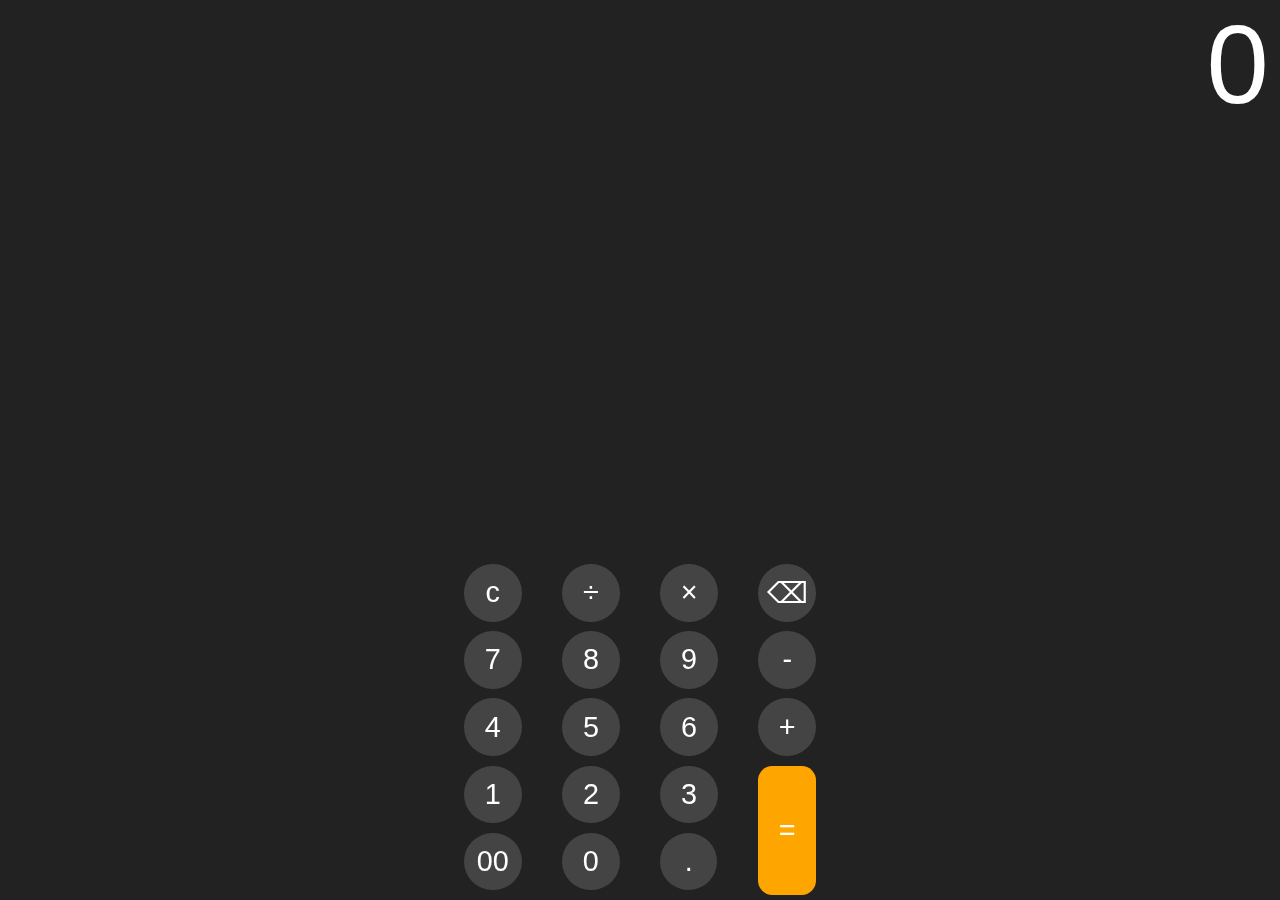
<file: calculator/Index.htm>
<!DOCTYPE html>
<html>

<head>
  <meta charset="UTF-8">
  <meta name="viewport" content="width=device-width, initial-scale=1">
  <link rel="apple-touch-icon" sizes="180x180" href="icon/apple-touch-icon.png">
<link rel="icon" type="image/png" sizes="32x32" href="icon/favicon-32x32.png">
<link rel="icon" type="image/png" sizes="16x16" href="icon/favicon-16x16.png">
<link rel="manifest" href="/site.webmanifest">
<link rel="mask-icon" href="icon/safari-pinned-tab.svg" color="#5bbad5">
<meta name="msapplication-TileColor" content="#da532c">
<meta name="theme-color" content="#ffffff">
  <meta name="description" content="smiles... Avatrix calculator version 1.0 is out check it out.">
<meta name="keywords" content="calculator,web application,web app">
<meta name="author" content="oluwa gifted">
  <title>Avatrix calculator [ version 1.0 ]</title>
      <link rel="stylesheet" href="style.css">
</head>

<body>
  
  <div>
    <div id="calculate"></div>
    <div id="result">0</div>
  </div>
  
  <div class="calculatorbtns">
    <div class="r1">
    <div onclick="$c()">c</div>
    <div onclick="$dv()">÷</div>
    <div onclick="$mu()">×</div>
    <div onclick="del()">&#9003</div>
    </div>
    <div class="r2">
    <div onclick="$7()">7</div>
    <div onclick="$8()">8</div>
    <div onclick="$9()">9</div>
    <div onclick="$mi()">-</div>
    </div>
    <div class="r3">
    <div onclick="$4()">4</div>
    <div onclick="$5()">5</div>
    <div onclick="$6()">6</div>
    <div onclick="$pl()">+</div>
    </div>
    <div class="r4">
    <div onclick="$1()">1</div>
    <div onclick="$2()">2</div>
    <div onclick="$3()">3</div>
    <div onclick="$eq()">=</div>
    </div>
    <div class="r5">
    <div onclick="$pc()">00</div>
    <div onclick="$0()">0</div>
    <div onclick="$dt()">.</div>
    </div>
  </div>
  <script src="main.js"> </script>
</body>

    </html>
</file>
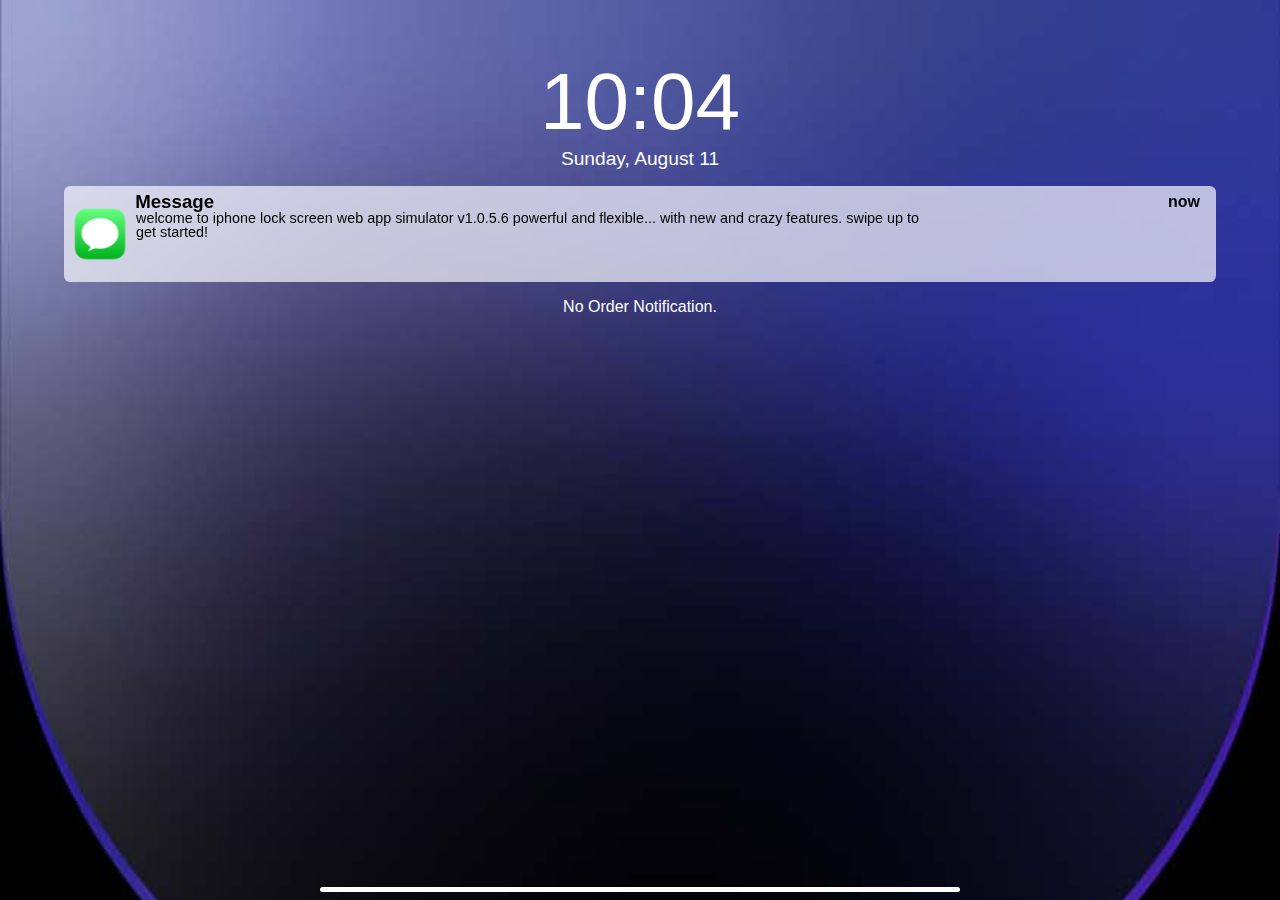
<file: Iphone_lock/index.html>
<!DOCTYPE html>
<html>

<head>
  <meta charset="UTF-8">
  <meta name="viewport" content="width=device-width, initial-scale=1">
  <title>iphone screen lock</title>
  <style>
  @keyframes notify{
    0%{transform: scale(0,0)}
    100%{transform: scale(1,1)}
  }
  body{
    margin: 0;
    -webkit-user-select: none;
    font-family: sans-serif;
  }
    #box1{
      width: 100%;
      height: 100vh;
      background: url("img/028807488440589bb5c7a186250153cf.png");
    background-size: cover;
      box-sizing: border-box;
      -moz-box-sizing: border-box;
      -webkit-box-sizing: border-box;
     padding-top: 3.5em;
     
    }
    
       #box2{
      width: 100%;
      height: 100vh;
      background-image: url("img/028807488440589bb5c7a186250153cf.png");
      background-size: cover;
      background-position: 50% 50%;
      box-sizing: border-box;
      -moz-box-sizing: border-box;
      -webkit-box-sizing: border-box;
      padding-top: 3.5em;
      position: relative;
      display: none;
     
    }
    
    #box #img{
      width: 100%;
    }
    
    .notification{
      width: 90%;
      height: 6em;
      margin: 1em auto;
      background: rgba(249, 249, 255, 0.7);
      backdrop-filter: blur(4px);
      border-radius: 0.4em;
      display: flex;
      align-items: center;
      padding: 0.5em;
       box-sizing: border-box;
      -moz-box-sizing: border-box;
      -webkit-box-sizing: border-box;
      position: relative;
      animation: notify 1s;
      
    }
    
    .notification img{
      width: 3.5em;
      height: 3.5em;
    }
    
    #time, #time2{
      font-size: 5em;
      color: white;
      font-weight: 300;
      text-align: center;
      margin: 0;
    }
    
    .date, .date2{
      color: white;
      font-size: 1.2em;
      text-align: center;
      text-transform: capitalize;
      margin: 0;
    }
    
    .bx{
      width: 70%;
      margin: 0.7em 0em 0em 0.5em;
      position: relative;
    }
    
    .notification h3{
      margin: 0;
      position: absolute;
      top: 5%;
      left: 3.8em;
      text-transform: capitalize;
    }
    
    .notification h4{
      margin: 0;
      position: absolute;
      top: 7%;
      right: 1em;
      text-transform: capitalize;
    }
    
    .xp{
      height: 4em;
      line-height: 1em;
      overflow: hidden;
      margin: 0;
      font-size: 0.9em;
    }
    
    .non{
      color: white;
      text-align: center;
      text-transform: capitalize;
    }
    
    .nbar{
      width: 50%;
      height: 0.3em;
      background: white;
      border-radius: 0.5em;
      position: absolute;
      bottom: 0.5em;
      left: 25%;
    }
    

    
    #mhead{
      width: 15em;
      height: 2em;
      box-sizing: border-box;
      -moz-box-sizing: border-box;
      -webkit-box-sizing: border-box;
      background: whitesmoke;
      margin: 0.5em;
      border: 1px solid lightgray;
      border-radius: 0.3em;
      padding: 0em 0.3em;
      
    }
    #mbody{
      width: 15em;
      box-sizing: border-box;
      -moz-box-sizing: border-box;
      -webkit-box-sizing: border-box;
      background: whitesmoke;
      resize: none;
      margin: 0.5em;
      border: 1px solid lightgray;
      border-radius: 0.3em;
      padding: 0.3em;
    }
    
    #lang{
      width: 15em;
      margin: 0.5em;
      box-sizing: border-box;
      -moz-box-sizing: border-box;
      -webkit-box-sizing: border-box;
      border: 1px solid lightgray;
      border-radius: 0.3em;
      padding: 0.3em;
    }
    
    #micon{
      width: 15em;
      margin: 0.5em;
    }
    
        #awall{
      width: 15em;
      margin: 0.5em;
    }
    
    label{
      display: inline-block;
      margin: 2em 0em 0em 0.5em;
      text-transform: capitalize;
    }
    
    #gen{
      width: 12.5em;
      height: 2em;
      background: dodgerblue;
      margin: 0.5em;
      display: flex;
      justify-content: center;
      align-items: center;
      border-radius: 0.5em;
      color: white;
      text-transform: capitalize;
    }
    
    .mxicon{
      width: 1.5em !important;
      height: 1.5em !important;
      position: absolute;
      bottom: 1em;
      left: 2.7em;
    }
    
    #xmicon{
      border-radius: 50%;
    }
    
    #input_box{
      display: none;
    }

  </style>
</head>

<body>
  <!--<input type="file" id="file_input" >
  -->
  <div id="box1">
      
  <h1 id="time">10:04</h1>
  <p class="date">Sunday, august 11</p>
  <div class="notification">
    <img src="img/Apple_Messages-512.png" alt="/1704394767750.jpg">
    <h3>message</h3>
    <h4>now</h4>
    <div class="bx">
    <p class="xp">welcome to iphone lock screen
    web app simulator v1.0.5.6 powerful and 
    flexible... with new and crazy features.
    swipe up to get started!</p></div>
  </div>
  <p class="non">no order notification.</p>
</div>
</div>

<div class="nbar"></div>
</div>


<div id="input_box">
  <input type="text" id="mhead" placeholder="message header">
  <br>
  <textarea name="" id="mbody" cols="30" rows="10" placeholder="message"></textarea>
  <br>
  <select name="" id="lang">
    <option value="English">English</option>
    <option value="Brazil">Brazil</option>
  </select>
  <br>
  <label for="micon">add message icon</label>
  <br>
  <input type="file" name="" id="micon">
    <br>
  <label for="awall">add wallpaper</label>
  <br>
  <input type="file" name="" id="awall">
  <div id="gen">
    generate
  </div>
</div>

  <div id="box2">
      
  <h1 id="time2">10:04</h1>
  <p class="date2">Sunday, august 11</p>
  <div class="notification notx">
    <img src="img/Apple_Messages-512.png" alt="/1704394767750.jpg" id="xmicon">
    <img src="img/Apple_Messages-512.png" alt="" class="mxicon">
    <h3 class="mes">message</h3>
    <h4>now</h4>
    <div class="bx">
    <p class="xp xp2">welcome to iphone lock screen
    web app simulator v1.0.5.6 powerful and 
    flexible... with new and crazy features.
    swipe up to get started!</p></div>
  </div>
  <p class="non non2">no order notification.</p>
  <div class="nbar"></div>
</div>




<script>
let input_box = document.getElementById("input_box");
 let time = document.getElementById("time");
 let time2 = document.getElementById("time2");
  const box1 = document.getElementById("box1");
  const box2 = document.getElementById("box2");
 let dated = document.querySelector(".date");
 let dated2 = document.querySelector(".date2");
 let mhead = document.querySelector("#mhead");
 
  let mes = document.querySelector(".mes");
  let lang = document.querySelector("#lang");
  let xp = document.querySelector(".xp2");
  let mbody = document.querySelector("#mbody");
  let notx = document.querySelector(".notx");
 let gen = document.querySelector("#gen");
  let awall = document.getElementById("awall");
  let micon = document.getElementById("micon");
  let xmicon = document.getElementById("xmicon");
  let non = document.querySelector(".non2");
 
 let initialTouchY = 0;
let currentTouchY = 0;
box2.addEventListener('touchstart', (e) => {
  initialTouchY = e.touches[0].clientY;
});

box2.addEventListener('touchmove', (e) => {
  currentTouchY = e.touches[0].clientY;
  let difference = initialTouchY - currentTouchY;
  notx.style.transform = `translateY(${difference}px)`;
  non.style.transform = `translateY(${difference}px)`;
});

box2.addEventListener('touchend', () => {
  initialTouchY = 0;
  currentTouchY = 0;
});


box1.addEventListener('touchstart', (e) => {
  const touch = e.touches[0];
  const startPosition = touch.clientY;
  let endPosition;

  box1.addEventListener('touchend', (e) => {
    endPosition = e.changedTouches[0].clientY;
    const swipeDistance = startPosition - endPosition;

    if (swipeDistance > 100) { // adjust the swipe distance threshold as needed
      input_box.style.display = "block";
      box1.style.display = "none";
    
    }
  });
});




gen.onclick = function (e) {
  e.preventDefault();
  if (mhead.value.trim() !== "" && mbody.value.trim() !== "" && lang.value !== "" && awall.value !== "" && micon.value !== "") {
    mes.innerHTML = mhead.value.trim();
    xp.innerHTML = mbody.value.split('\n').slice(0, 4).join('\n'); // Truncate text to four lines
    input_box.style.display = "none";
    box2.style.display = "block";
  } else {
    alert("Please fill in all input fields.");
  }
};





 
 awall.onchange = function (e){
   e.preventDefault();
   var file = this.files[0];
   box2.style.backgroundImage = `url(${URL.createObjectURL(file)})`;
   //box2.style.backgroundSize = "cover";
 }
 
 micon.onchange = function (e){
   e.preventDefault();
   var file = this.files[0];
   xmicon.src = URL.createObjectURL(file);
   //box2.style.backgroundSize = "cover";
 }
 

  
  
  setInterval(function(e){
  let date = new Date();
  let days = ["Sunday","monday","Tuesday","Wednesday","Thursday","Friday","Saturday"];
  let months = ["January","February","March","April","May","June","July","August","September","October","November","December"];

  let day = date.getDay();
  let month = date.getMonth();
  let xdate = date.getDate();
  switch(day){
    case 0:
     day = days[0];
      break;
      case 1:
     day = days[1];
      break;
      case 2:
     day = days[2];
      break;
      case 3:
     day = days[3];
      break;
      case 4:
     day = days[4];
      break;
      case 5:
     day = days[5];
      break;
      case 6:
     day = days[6];
      break;
      default:
      day = "unavailable";
      break;
  }
  switch(month){
    case 0:
     month = months[0];
      break;
      case 1:
     month = months[1];
      break;
      case 2:
     month = months[2];
      break;
      case 3:
     month = months[3];
      break;
      case 4:
     month = months[4];
      break;
      case 5:
     month = months[5];
      break;
      case 6:
     month = months[6];
      break;
      case 7:
     month = months[7];
      break;
      case 8:
     month = months[8];
      break;
      case 9:
     month = months[9];
      break;
      case 10:
     month = months[10];
      break;
      case 11:
     month = months[11];
      break;
      default:
      month = "unavailable";
      break;
  }
  
  dated.innerHTML = `${day}, ${month} ${xdate}`;
  
  let hour = date.getHours();
  let minutes = date.getMinutes();
  if(hour < 10 && minutes < 10){
     time.innerHTML = `0${hour}:0${minutes}`;
  }
  else if(hour < 10){
    time.innerHTML = `0${hour}:${minutes}`;
  }
  else if(minutes < 10){
    time.innerHTML = `${hour}:0${minutes}`;
  }
  else{
    time.innerHTML = `${hour}:${minutes}`;
  }
  },1000);
  
  let date = new Date();
  let en_days = ["Sunday","monday","Tuesday","Wednesday","Thursday","Friday","Saturday"];
  let en_months = ["January","February","March","April","May","June","July","August","September","October","November","December"];
  let bra_months = [
  "Janeiro", // January
  "Fevereiro", // February
  "Março", // March
  "Abril", // April
  "Maio", // May
  "Junho", // June
  "Julho", // July
  "Agosto", // August
  "Setembro", // September
  "Outubro", // October
  "Novembro", // November
  "Dezembro" // December
];

let bra_days = [
  "Domingo", // Sunday
  "Segunda-feira", // Monday
  "Terça-feira", // Tuesday
  "Quarta-feira", // Wednesday
  "Quinta-feira", // Thursday
  "Sexta-feira", // Friday
  "Sábado" // Saturday
];

  let days = en_days;
  let months = en_months;
  let en_hour = date.getHours();
  let bra_hour = date.getHours() - 4;
  let minutes = date.getMinutes();
  let hour = en_hour;
  
  
  lang.onchange = function(e) {
  e.preventDefault();
  if (this.value === "English") {
    days = en_days;
    months = en_months;
    hour = en_hour;
    non.innerHTML = "No order notification.";
  } else if (this.value === "Brazil") {
    days = bra_days;
    months = bra_months;
    hour = bra_hour;
    non.innerHTML = "Nenhuma notificação de pedido."; // Update this line
  }
};

  
  
  setInterval(function(e){
  
  
  let day = date.getDay();
  let month = date.getMonth();
  let xdate = date.getDate();
  switch(day){
    case 0:
     day = days[0];
      break;
      case 1:
     day = days[1];
      break;
      case 2:
     day = days[2];
      break;
      case 3:
     day = days[3];
      break;
      case 4:
     day = days[4];
      break;
      case 5:
     day = days[5];
      break;
      case 6:
     day = days[6];
      break;
      default:
      day = "unavailable";
      break;
  }
  switch(month){
    case 0:
     month = months[0];
      break;
      case 1:
     month = months[1];
      break;
      case 2:
     month = months[2];
      break;
      case 3:
     month = months[3];
      break;
      case 4:
     month = months[4];
      break;
      case 5:
     month = months[5];
      break;
      case 6:
     month = months[6];
      break;
      case 7:
     month = months[7];
      break;
      case 8:
     month = months[8];
      break;
      case 9:
     month = months[9];
      break;
      case 10:
     month = months[10];
      break;
      case 11:
     month = months[11];
      break;
      default:
      month = "unavailable";
      break;
  }
  
  dated2.innerHTML = `${day}, ${month} ${xdate}`;
  
 
  if(hour < 10 && minutes < 10){
     time2.innerHTML = `0${hour}:0${minutes}`;
  }
  else if(hour < 10){
    time2.innerHTML = `0${hour}:${minutes}`;
  }
  else if(minutes < 10){
    time2.innerHTML = `${hour}:0${minutes}`;
  }
  else{
    time2.innerHTML = `${hour}:${minutes}`;
  }
  },1000);

</script>
</body>

  </html>
</file>
<file: calculator/style.css>
body{
    margin: 0;
    background-color: #222;
    color: white;
    font-family: sans-serif;
  }
  
  
    .calculatorbtns{
      width: 22em;
      height: 21em;
      margin: auto;
      overflow: hidden;
      position: fixed;
      bottom: 0;
      left: 5%;
      right: 5%;
    }
    
    .calculatorbtns div div{
      width: 2em;
      height: 2em;
      font-size: 1.8em;
      border-radius: 50%;
      display: flex;
      justify-content: center;
      align-items: center;
      color: white;
      font-weight: 500;
      background: #444;
    }
    
    .calculatorbtns div div:active{
      background-color: orange;
      color: white;
    }
    
    .calculatorbtns .r1, .r2, .r3, .r4, .r5{
      width: 100%;
      height: 20%;
      display: flex;
      justify-content: space-between;
      
    }
    
    .r4 div:last-child{
      height: 4.5em;
      background: orange;
      border-radius: 0.5em;
    }
    
    .r5 div:last-child{
      margin-right: 28%;
    }
    
    #calculate{
      font-size: 5em;
      overflow-x: scroll;
      text-align: right;
      white-space: nowrap;
      color: orange;
    }
    
    #calculate::-webkit-scrollbar{
      width: 10px;
    }
    
    #calculate::-webkit-scrollbar-track{
      background: #111;
    }
    
    #calculate::-webkit-scrollbar-thumb{
      background: orange;
    }
    
    
    #result{
      font-size: 7em;
      text-align: right;
      overflow-x: scroll;
      margin-right: 0.1em;
      white-space: nowrap;
</file>
